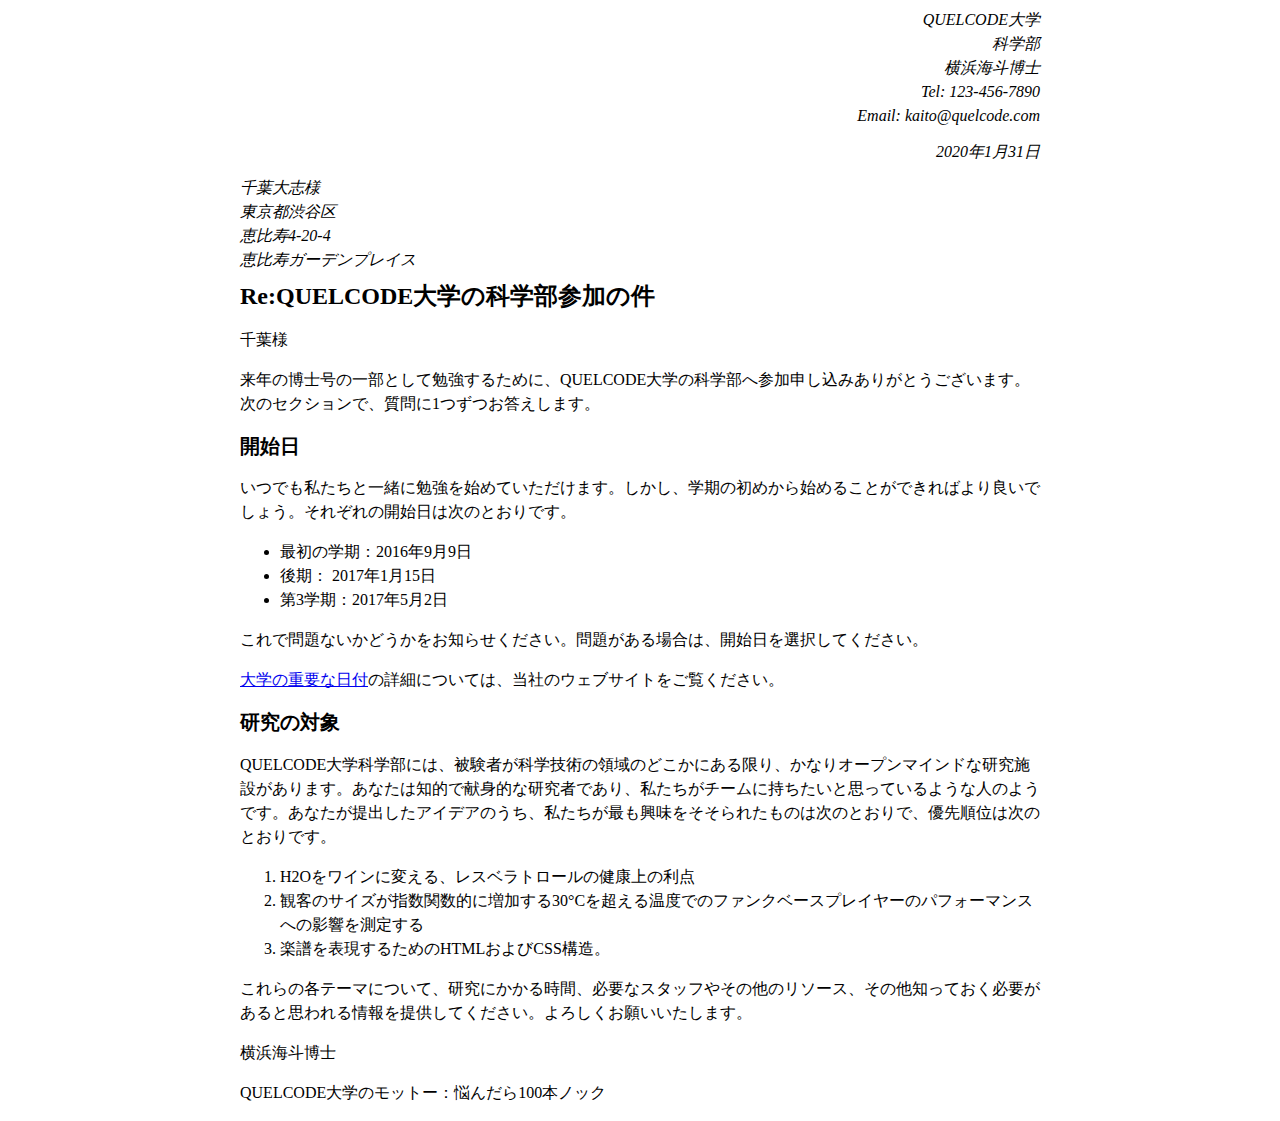
<file: markup_kadai_01.html>
<!DOCTYPE html>
<html lang="ja">
<head>
    <meta charset="UTF-8">
    <meta name="viewport" content="width=device-width, initial-scale=1.0">
    <meta http-equiv="X-UA-Compatible" content="ie=edge">
    <title>練習課題1｢手紙」</title>
    <style>
        body {
        max-width: 800px;
        margin: 0 auto;
        }
        h1 {
        font-size: 24px;
        }
        h2 {
        font-size: 20px;
        }
        p,ul,ol,dl,address {
        font-size: 16px;
        }
        p,li,dd,dt,address {
        line-height: 1.5;
        }
        .sender-column {
        text-align: right;
        }
        address ul {
        list-style: none;
        padding-left: 0;
        }
        address p {
            line-height:0.5;
        }
        p.date {
            line-height: 2;
        }
    </style>
</head>
<body>
        <address class="sender-column">
            <p>QUELCODE大学</p>
            <p>科学部</p>
            <p>横浜海斗博士</p>
            <p>Tel: 123-456-7890</p>
            <p>Email: kaito@quelcode.com</p>
            <p class="date">2020年1月31日</p>
        </address>

        <address>
            <p>千葉大志様</p>
            <p>東京都渋谷区</p>
            <p>恵比寿4-20-4</p>
            <p>恵比寿ガーデンプレイス</p>
        </address>

    <main>
        <h1>Re:QUELCODE大学の科学部参加の件</h1>

        <p>千葉様</p>

        <p>
            来年の博士号の一部として勉強するために、QUELCODE大学の科学部へ参加申し込みありがとうございます。次のセクションで、質問に1つずつお答えします。
        </p>

        <h2>開始日</h2>

        <p>
            いつでも私たちと一緒に勉強を始めていただけます。しかし、学期の初めから始めることができればより良いでしょう。それぞれの開始日は次のとおりです。
        </p>

        <ul>
            <li>最初の学期：2016年9月9日</li>
            <li>後期： 2017年1月15日</li>
            <li>第3学期：2017年5月2日</li>
        </ul>

        <p>これで問題ないかどうかをお知らせください。問題がある場合は、開始日を選択してください。</p>
        
        <p><a href="http://www.example.com/">大学の重要な日付</a>の詳細については、当社のウェブサイトをご覧ください。</p>    

        <section>
            <h2>研究の対象</h2>

            <p>
                QUELCODE大学科学部には、被験者が科学技術の領域のどこかにある限り、かなりオープンマインドな研究施設があります。あなたは知的で献身的な研究者であり、私たちがチームに持ちたいと思っているような人のようです。あなたが提出したアイデアのうち、私たちが最も興味をそそられたものは次のとおりで、優先順位は次のとおりです。
            </p>

            <ol>
                <li>H2Oをワインに変える、レスベラトロールの健康上の利点</li>
                <li>観客のサイズが指数関数的に増加する30°Cを超える温度でのファンクベースプレイヤーのパフォーマンスへの影響を測定する</li>
                <li>楽譜を表現するためのHTMLおよびCSS構造。</li>
            </ol>

            <p>
                これらの各テーマについて、研究にかかる時間、必要なスタッフやその他のリソース、その他知っておく必要があると思われる情報を提供してください。よろしくお願いいたします。
            </p>
        </section>

        <p>横浜海斗博士</p>

        <p>QUELCODE大学のモットー：悩んだら100本ノック</p>
    </main>
</body>
</html>
</file>
